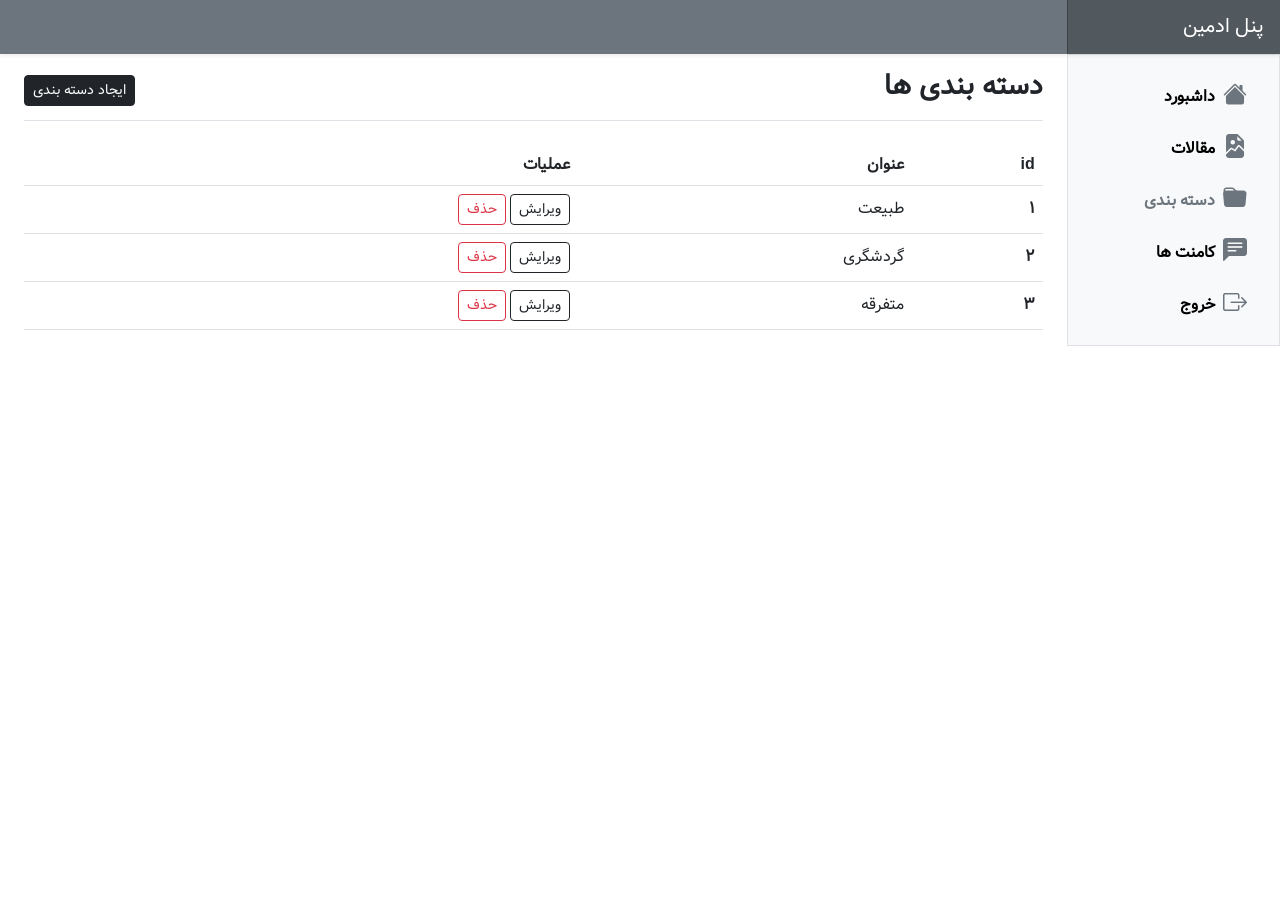
<file: admin-panel-template/pages/categories/index.html>
<!DOCTYPE html>
<html dir="rtl" lang="fa">
    <head>
        <meta charset="UTF-8" />
        <meta name="viewport" content="width=device-width, initial-scale=1.0" />
        <title>php tutorial || blog project || webprog.io</title>

        <!-- <link
            rel="stylesheet"
            href="https://cdn.jsdelivr.net/npm/bootstrap-icons@1.10.5/font/bootstrap-icons.css"
        /> -->
        <link
            rel="stylesheet"
            href="../../assets/css/bootstrap-icons.css"
        />
        <!-- <link
            href="https://cdn.jsdelivr.net/npm/bootstrap@5.3.1/dist/css/bootstrap.min.css"
            rel="stylesheet"
            integrity="sha384-4bw+/aepP/YC94hEpVNVgiZdgIC5+VKNBQNGCHeKRQN+PtmoHDEXuppvnDJzQIu9"
            crossorigin="anonymous"
        /> -->
        <link
            href="../../assets/css/bootstrap.min.css"
            rel="stylesheet"
        />

        <link rel="stylesheet" href="../../assets/css/style.css" />
    </head>

    <body>
        <header
            class="navbar sticky-top bg-secondary flex-md-nowrap p-0 shadow-sm"
        >
            <a
                class="navbar-brand col-md-3 col-lg-2 me-0 px-3 fs-5 text-white"
                href="index.html"
                >پنل ادمین</a
            >

            <button
                class="ms-2 nav-link px-3 text-white d-md-none"
                type="button"
                data-bs-toggle="offcanvas"
                data-bs-target="#sidebarMenu"
            >
                <i class="bi bi-justify-left fs-2"></i>
            </button>
        </header>

        <div class="container-fluid">
            <div class="row">
                <!-- Sidebar Section -->
                <div
                    class="sidebar border border-right col-md-3 col-lg-2 p-0 bg-body-tertiary"
                >
                    <div
                        class="offcanvas-md offcanvas-end bg-body-tertiary"
                        tabindex="-1"
                        id="sidebarMenu"
                    >
                        <div class="offcanvas-header">
                            <button
                                type="button"
                                class="btn-close"
                                data-bs-dismiss="offcanvas"
                                data-bs-target="#sidebarMenu"
                            ></button>
                        </div>

                        <div
                            class="offcanvas-body d-md-flex flex-column p-0 pt-lg-3 overflow-y-auto"
                        >
                            <ul class="nav flex-column pe-3">
                                <li class="nav-item">
                                    <a
                                        class="nav-link link-body-emphasis text-decoration-none d-flex align-items-center gap-2"
                                        href="../../index.html"
                                    >
                                        <i
                                            class="bi bi-house-fill fs-4 text-secondary"
                                        ></i>
                                        <span class="fw-bold">داشبورد</span>
                                    </a>
                                </li>

                                <li class="nav-item">
                                    <a
                                        class="nav-link link-body-emphasis text-decoration-none d-flex align-items-center gap-2"
                                        href="../posts/index.html"
                                    >
                                        <i
                                            class="bi bi-file-earmark-image-fill fs-4 text-secondary"
                                        ></i>
                                        <span class="fw-bold">مقالات</span>
                                    </a>
                                </li>

                                <li class="nav-item">
                                    <a
                                        class="nav-link link-body-emphasis text-decoration-none d-flex align-items-center gap-2 text-secondary"
                                        href="./index.html"
                                    >
                                        <i
                                            class="bi bi-folder-fill fs-4 text-secondary"
                                        ></i>

                                        <span class="fw-bold">دسته بندی</span>
                                    </a>
                                </li>

                                <li class="nav-item">
                                    <a
                                        class="nav-link link-body-emphasis text-decoration-none d-flex align-items-center gap-2"
                                        href="../comments/index.html"
                                    >
                                        <i
                                            class="bi bi-chat-left-text-fill fs-4 text-secondary"
                                        ></i>

                                        <span class="fw-bold">کامنت ها</span>
                                    </a>
                                </li>

                                <li class="nav-item">
                                    <a
                                        class="nav-link link-body-emphasis text-decoration-none d-flex align-items-center gap-2"
                                        href="#"
                                    >
                                        <i
                                            class="bi bi-box-arrow-right fs-4 text-secondary"
                                        ></i>

                                        <span class="fw-bold">خروج</span>
                                    </a>
                                </li>
                            </ul>
                        </div>
                    </div>
                </div>

                <!-- Main Section -->
                <main class="col-md-9 ms-sm-auto col-lg-10 px-md-4">
                    <div
                        class="d-flex justify-content-between flex-wrap flex-md-nowrap align-items-center pt-3 pb-2 mb-3 border-bottom"
                    >
                        <h1 class="fs-3 fw-bold">دسته بندی ها</h1>

                        <div class="btn-toolbar mb-2 mb-md-0">
                            <a href="./create.html" class="btn btn-sm btn-dark">
                                ایجاد دسته بندی
                            </a>
                        </div>
                    </div>

                    <!-- Categories -->
                    <div class="mt-4">
                        <div class="table-responsive small">
                            <table class="table table-hover align-middle">
                                <thead>
                                    <tr>
                                        <th>id</th>
                                        <th>عنوان</th>
                                        <th>عملیات</th>
                                    </tr>
                                </thead>
                                <tbody>
                                    <tr>
                                        <th>1</th>
                                        <td>طبیعت</td>
                                        <td>
                                            <a
                                                href="./edit.html"
                                                class="btn btn-sm btn-outline-dark"
                                                >ویرایش</a
                                            >
                                            <a
                                                href="#"
                                                class="btn btn-sm btn-outline-danger"
                                                >حذف</a
                                            >
                                        </td>
                                    </tr>
                                    <tr>
                                        <th>2</th>
                                        <td>گردشگری</td>
                                        <td>
                                            <a
                                                href="./edit.html"
                                                class="btn btn-sm btn-outline-dark"
                                                >ویرایش</a
                                            >
                                            <a
                                                href="#"
                                                class="btn btn-sm btn-outline-danger"
                                                >حذف</a
                                            >
                                        </td>
                                    </tr>
                                    <tr>
                                        <th>3</th>
                                        <td>متفرقه</td>
                                        <td>
                                            <a
                                                href="./edit.html"
                                                class="btn btn-sm btn-outline-dark"
                                                >ویرایش</a
                                            >
                                            <a
                                                href="#"
                                                class="btn btn-sm btn-outline-danger"
                                                >حذف</a
                                            >
                                        </td>
                                    </tr>
                                </tbody>
                            </table>
                        </div>
                    </div>
                </main>
            </div>
        </div>

        <!-- <script
            src="https://cdn.jsdelivr.net/npm/bootstrap@5.3.1/dist/js/bootstrap.bundle.min.js"
            integrity="sha384-HwwvtgBNo3bZJJLYd8oVXjrBZt8cqVSpeBNS5n7C8IVInixGAoxmnlMuBnhbgrkm"
            crossorigin="anonymous"
        ></script> -->
        <script
            src="../../assets/js/bootstrap.bundle.min.js"
        ></script>
    </body>
</html>
</file>
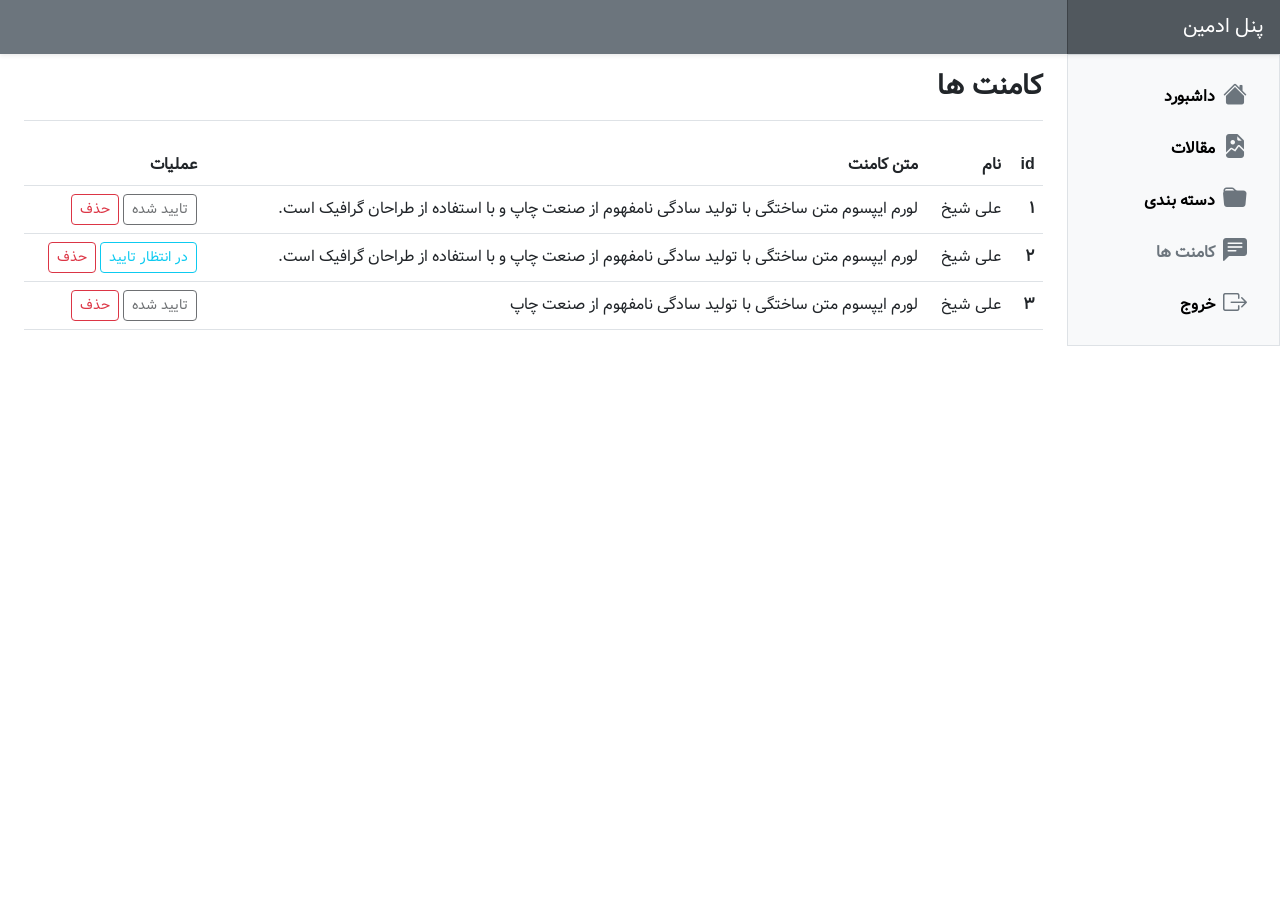
<file: admin-panel-template/pages/comments/index.html>
<!DOCTYPE html>
<html dir="rtl" lang="fa">
    <head>
        <meta charset="UTF-8" />
        <meta name="viewport" content="width=device-width, initial-scale=1.0" />
        <title>php tutorial || blog project || webprog.io</title>

        <!-- <link
            rel="stylesheet"
            href="https://cdn.jsdelivr.net/npm/bootstrap-icons@1.10.5/font/bootstrap-icons.css"
        /> -->
        <link
            rel="stylesheet"
            href="../../assets/css/bootstrap-icons.css"
        />
        <!-- <link
            href="https://cdn.jsdelivr.net/npm/bootstrap@5.3.1/dist/css/bootstrap.min.css"
            rel="stylesheet"
            integrity="sha384-4bw+/aepP/YC94hEpVNVgiZdgIC5+VKNBQNGCHeKRQN+PtmoHDEXuppvnDJzQIu9"
            crossorigin="anonymous"
        /> -->
        <link
            href="../../assets/css/bootstrap.min.css"
            rel="stylesheet"
        />

        <link rel="stylesheet" href="../../assets/css/style.css" />
    </head>

    <body>
        <header
            class="navbar sticky-top bg-secondary flex-md-nowrap p-0 shadow-sm"
        >
            <a
                class="navbar-brand col-md-3 col-lg-2 me-0 px-3 fs-5 text-white"
                href="index.html"
                >پنل ادمین</a
            >

            <button
                class="ms-2 nav-link px-3 text-white d-md-none"
                type="button"
                data-bs-toggle="offcanvas"
                data-bs-target="#sidebarMenu"
            >
                <i class="bi bi-justify-left fs-2"></i>
            </button>
        </header>

        <div class="container-fluid">
            <div class="row">
                <!-- Sidebar Section -->
                <div
                    class="sidebar border border-right col-md-3 col-lg-2 p-0 bg-body-tertiary"
                >
                    <div
                        class="offcanvas-md offcanvas-end bg-body-tertiary"
                        tabindex="-1"
                        id="sidebarMenu"
                    >
                        <div class="offcanvas-header">
                            <button
                                type="button"
                                class="btn-close"
                                data-bs-dismiss="offcanvas"
                                data-bs-target="#sidebarMenu"
                            ></button>
                        </div>

                        <div
                            class="offcanvas-body d-md-flex flex-column p-0 pt-lg-3 overflow-y-auto"
                        >
                            <ul class="nav flex-column pe-3">
                                <li class="nav-item">
                                    <a
                                        class="nav-link link-body-emphasis text-decoration-none d-flex align-items-center gap-2"
                                        href="../../index.html"
                                    >
                                        <i
                                            class="bi bi-house-fill fs-4 text-secondary"
                                        ></i>
                                        <span class="fw-bold">داشبورد</span>
                                    </a>
                                </li>

                                <li class="nav-item">
                                    <a
                                        class="nav-link link-body-emphasis text-decoration-none d-flex align-items-center gap-2"
                                        href="../posts/index.html"
                                    >
                                        <i
                                            class="bi bi-file-earmark-image-fill fs-4 text-secondary"
                                        ></i>
                                        <span class="fw-bold">مقالات</span>
                                    </a>
                                </li>

                                <li class="nav-item">
                                    <a
                                        class="nav-link link-body-emphasis text-decoration-none d-flex align-items-center gap-2"
                                        href="../categories/index.html"
                                    >
                                        <i
                                            class="bi bi-folder-fill fs-4 text-secondary"
                                        ></i>

                                        <span class="fw-bold">دسته بندی</span>
                                    </a>
                                </li>

                                <li class="nav-item">
                                    <a
                                        class="nav-link link-body-emphasis text-decoration-none d-flex align-items-center gap-2 text-secondary"
                                        href="./index.html"
                                    >
                                        <i
                                            class="bi bi-chat-left-text-fill fs-4 text-secondary"
                                        ></i>

                                        <span class="fw-bold">کامنت ها</span>
                                    </a>
                                </li>

                                <li class="nav-item">
                                    <a
                                        class="nav-link link-body-emphasis text-decoration-none d-flex align-items-center gap-2"
                                        href="#"
                                    >
                                        <i
                                            class="bi bi-box-arrow-right fs-4 text-secondary"
                                        ></i>

                                        <span class="fw-bold">خروج</span>
                                    </a>
                                </li>
                            </ul>
                        </div>
                    </div>
                </div>

                <!-- Main Section -->
                <main class="col-md-9 ms-sm-auto col-lg-10 px-md-4">
                    <div
                        class="d-flex justify-content-between flex-wrap flex-md-nowrap align-items-center pt-3 pb-2 mb-3 border-bottom"
                    >
                        <h1 class="fs-3 fw-bold">کامنت ها</h1>
                    </div>

                    <!-- Comments -->
                    <div class="mt-4">
                        <div class="table-responsive small">
                            <table class="table table-hover align-middle">
                                <thead>
                                    <tr>
                                        <th>id</th>
                                        <th>نام</th>
                                        <th>متن کامنت</th>
                                        <th>عملیات</th>
                                    </tr>
                                </thead>
                                <tbody>
                                    <tr>
                                        <th>1</th>
                                        <td>علی شیخ</td>
                                        <td>
                                            لورم ایپسوم متن ساختگی با تولید
                                            سادگی نامفهوم از صنعت چاپ و با
                                            استفاده از طراحان گرافیک است.
                                        </td>
                                        <td>
                                            <a
                                                href="#"
                                                class="btn btn-sm btn-outline-dark disabled"
                                                >تایید شده</a
                                            >
                                            <a
                                                href="#"
                                                class="btn btn-sm btn-outline-danger"
                                                >حذف</a
                                            >
                                        </td>
                                    </tr>
                                    <tr>
                                        <th>2</th>
                                        <td>علی شیخ</td>
                                        <td>
                                            لورم ایپسوم متن ساختگی با تولید
                                            سادگی نامفهوم از صنعت چاپ و با
                                            استفاده از طراحان گرافیک است.
                                        </td>
                                        <td>
                                            <a
                                                href="#"
                                                class="btn btn-sm btn-outline-info"
                                                >در انتظار تایید</a
                                            >
                                            <a
                                                href="#"
                                                class="btn btn-sm btn-outline-danger"
                                                >حذف</a
                                            >
                                        </td>
                                    </tr>
                                    <tr>
                                        <th>3</th>
                                        <td>علی شیخ</td>
                                        <td>
                                            لورم ایپسوم متن ساختگی با تولید
                                            سادگی نامفهوم از صنعت چاپ
                                        </td>
                                        <td>
                                            <a
                                                href="#"
                                                class="btn btn-sm btn-outline-dark disabled"
                                                >تایید شده</a
                                            >
                                            <a
                                                href="#"
                                                class="btn btn-sm btn-outline-danger"
                                                >حذف</a
                                            >
                                        </td>
                                    </tr>
                                </tbody>
                            </table>
                        </div>
                    </div>
                </main>
            </div>
        </div>

        <!-- <script
            src="https://cdn.jsdelivr.net/npm/bootstrap@5.3.1/dist/js/bootstrap.bundle.min.js"
            integrity="sha384-HwwvtgBNo3bZJJLYd8oVXjrBZt8cqVSpeBNS5n7C8IVInixGAoxmnlMuBnhbgrkm"
            crossorigin="anonymous"
        ></script> -->
        <script
            src="../../assets/js/bootstrap.bundle.min.js"
        ></script>
    </body>
</html>
</file>
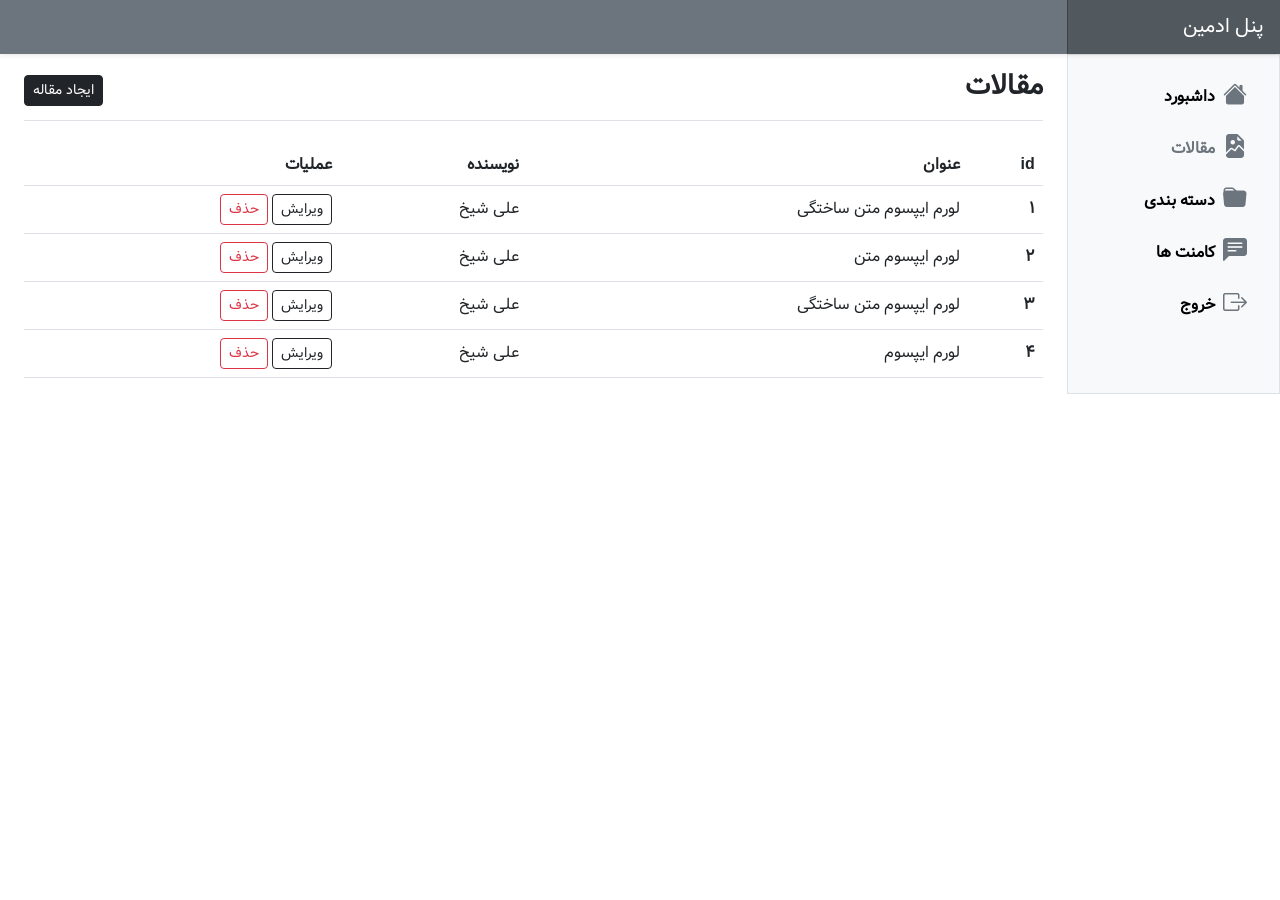
<file: admin-panel-template/pages/posts/index.html>
<!DOCTYPE html>
<html dir="rtl" lang="fa">
    <head>
        <meta charset="UTF-8" />
        <meta name="viewport" content="width=device-width, initial-scale=1.0" />
        <title>php tutorial || blog project || webprog.io</title>

        <!-- <link
            rel="stylesheet"
            href="https://cdn.jsdelivr.net/npm/bootstrap-icons@1.10.5/font/bootstrap-icons.css"
        /> -->
        <link
            rel="stylesheet"
            href="../../assets/css/bootstrap-icons.css"
        />
        <!-- <link
            href="https://cdn.jsdelivr.net/npm/bootstrap@5.3.1/dist/css/bootstrap.min.css"
            rel="stylesheet"
            integrity="sha384-4bw+/aepP/YC94hEpVNVgiZdgIC5+VKNBQNGCHeKRQN+PtmoHDEXuppvnDJzQIu9"
            crossorigin="anonymous"
        /> -->
        <link
            href="../../assets/css/bootstrap.min.css"
            rel="stylesheet"
        />

        <link rel="stylesheet" href="../../assets/css/style.css" />
    </head>

    <body>
        <header
            class="navbar sticky-top bg-secondary flex-md-nowrap p-0 shadow-sm"
        >
            <a
                class="navbar-brand col-md-3 col-lg-2 me-0 px-3 fs-5 text-white"
                href="index.html"
                >پنل ادمین</a
            >

            <button
                class="ms-2 nav-link px-3 text-white d-md-none"
                type="button"
                data-bs-toggle="offcanvas"
                data-bs-target="#sidebarMenu"
            >
                <i class="bi bi-justify-left fs-2"></i>
            </button>
        </header>

        <div class="container-fluid">
            <div class="row">
                <!-- Sidebar Section -->
                <div
                    class="sidebar border border-right col-md-3 col-lg-2 p-0 bg-body-tertiary"
                >
                    <div
                        class="offcanvas-md offcanvas-end bg-body-tertiary"
                        tabindex="-1"
                        id="sidebarMenu"
                    >
                        <div class="offcanvas-header">
                            <button
                                type="button"
                                class="btn-close"
                                data-bs-dismiss="offcanvas"
                                data-bs-target="#sidebarMenu"
                            ></button>
                        </div>

                        <div
                            class="offcanvas-body d-md-flex flex-column p-0 pt-lg-3 overflow-y-auto"
                        >
                            <ul class="nav flex-column pe-3">
                                <li class="nav-item">
                                    <a
                                        class="nav-link link-body-emphasis text-decoration-none d-flex align-items-center gap-2"
                                        href="../../index.html"
                                    >
                                        <i
                                            class="bi bi-house-fill fs-4 text-secondary"
                                        ></i>
                                        <span class="fw-bold">داشبورد</span>
                                    </a>
                                </li>

                                <li class="nav-item">
                                    <a
                                        class="nav-link link-body-emphasis text-decoration-none d-flex align-items-center gap-2 text-secondary"
                                        href="./index.html"
                                    >
                                        <i
                                            class="bi bi-file-earmark-image-fill fs-4 text-secondary"
                                        ></i>
                                        <span class="fw-bold">مقالات</span>
                                    </a>
                                </li>

                                <li class="nav-item">
                                    <a
                                        class="nav-link link-body-emphasis text-decoration-none d-flex align-items-center gap-2"
                                        href="../categories/index.html"
                                    >
                                        <i
                                            class="bi bi-folder-fill fs-4 text-secondary"
                                        ></i>

                                        <span class="fw-bold">دسته بندی</span>
                                    </a>
                                </li>

                                <li class="nav-item">
                                    <a
                                        class="nav-link link-body-emphasis text-decoration-none d-flex align-items-center gap-2"
                                        href="../comments/index.html"
                                    >
                                        <i
                                            class="bi bi-chat-left-text-fill fs-4 text-secondary"
                                        ></i>

                                        <span class="fw-bold">کامنت ها</span>
                                    </a>
                                </li>

                                <li class="nav-item">
                                    <a
                                        class="nav-link link-body-emphasis text-decoration-none d-flex align-items-center gap-2"
                                        href="#"
                                    >
                                        <i
                                            class="bi bi-box-arrow-right fs-4 text-secondary"
                                        ></i>

                                        <span class="fw-bold">خروج</span>
                                    </a>
                                </li>
                            </ul>
                        </div>
                    </div>
                </div>

                <!-- Main Section -->
                <main class="col-md-9 ms-sm-auto col-lg-10 px-md-4">
                    <div
                        class="d-flex justify-content-between flex-wrap flex-md-nowrap align-items-center pt-3 pb-2 mb-3 border-bottom"
                    >
                        <h1 class="fs-3 fw-bold">مقالات</h1>

                        <div class="btn-toolbar mb-2 mb-md-0">
                            <a href="./create.html" class="btn btn-sm btn-dark">
                                ایجاد مقاله
                            </a>
                        </div>
                    </div>

                     <!-- Posts -->
                     <div class="mt-4">
                        <div class="table-responsive small">
                            <table class="table table-hover align-middle">
                                <thead>
                                    <tr>
                                        <th>id</th>
                                        <th>عنوان</th>
                                        <th>نویسنده</th>
                                        <th>عملیات</th>
                                    </tr>
                                </thead>
                                <tbody>
                                    <tr>
                                        <th>1</th>
                                        <td>لورم ایپسوم متن ساختگی</td>
                                        <td>علی شیخ</td>
                                        <td>
                                            <a
                                                href="./edit.html"
                                                class="btn btn-sm btn-outline-dark"
                                                >ویرایش</a
                                            >
                                            <a
                                                href="#"
                                                class="btn btn-sm btn-outline-danger"
                                                >حذف</a
                                            >
                                        </td>
                                    </tr>
                                    <tr>
                                        <th>2</th>
                                        <td>لورم ایپسوم متن</td>
                                        <td>علی شیخ</td>
                                        <td>
                                            <a
                                                href="./edit.html"
                                                class="btn btn-sm btn-outline-dark"
                                                >ویرایش</a
                                            >
                                            <a
                                                href="#"
                                                class="btn btn-sm btn-outline-danger"
                                                >حذف</a
                                            >
                                        </td>
                                    </tr>
                                    <tr>
                                        <th>3</th>
                                        <td>لورم ایپسوم متن ساختگی</td>
                                        <td>علی شیخ</td>
                                        <td>
                                            <a
                                                href="./edit.html"
                                                class="btn btn-sm btn-outline-dark"
                                                >ویرایش</a
                                            >
                                            <a
                                                href="#"
                                                class="btn btn-sm btn-outline-danger"
                                                >حذف</a
                                            >
                                        </td>
                                    </tr>
                                    <tr>
                                        <th>4</th>
                                        <td>لورم ایپسوم</td>
                                        <td>علی شیخ</td>
                                        <td>
                                            <a
                                                href="./edit.html"
                                                class="btn btn-sm btn-outline-dark"
                                                >ویرایش</a
                                            >
                                            <a
                                                href="#"
                                                class="btn btn-sm btn-outline-danger"
                                                >حذف</a
                                            >
                                        </td>
                                    </tr>
                                </tbody>
                            </table>
                        </div>
                    </div>
                </main>
            </div>
        </div>

        <!-- <script
            src="https://cdn.jsdelivr.net/npm/bootstrap@5.3.1/dist/js/bootstrap.bundle.min.js"
            integrity="sha384-HwwvtgBNo3bZJJLYd8oVXjrBZt8cqVSpeBNS5n7C8IVInixGAoxmnlMuBnhbgrkm"
            crossorigin="anonymous"
        ></script> -->
        <script
            src="../../assets/js/bootstrap.bundle.min.js"
        ></script>
    </body>
</html>
</file>
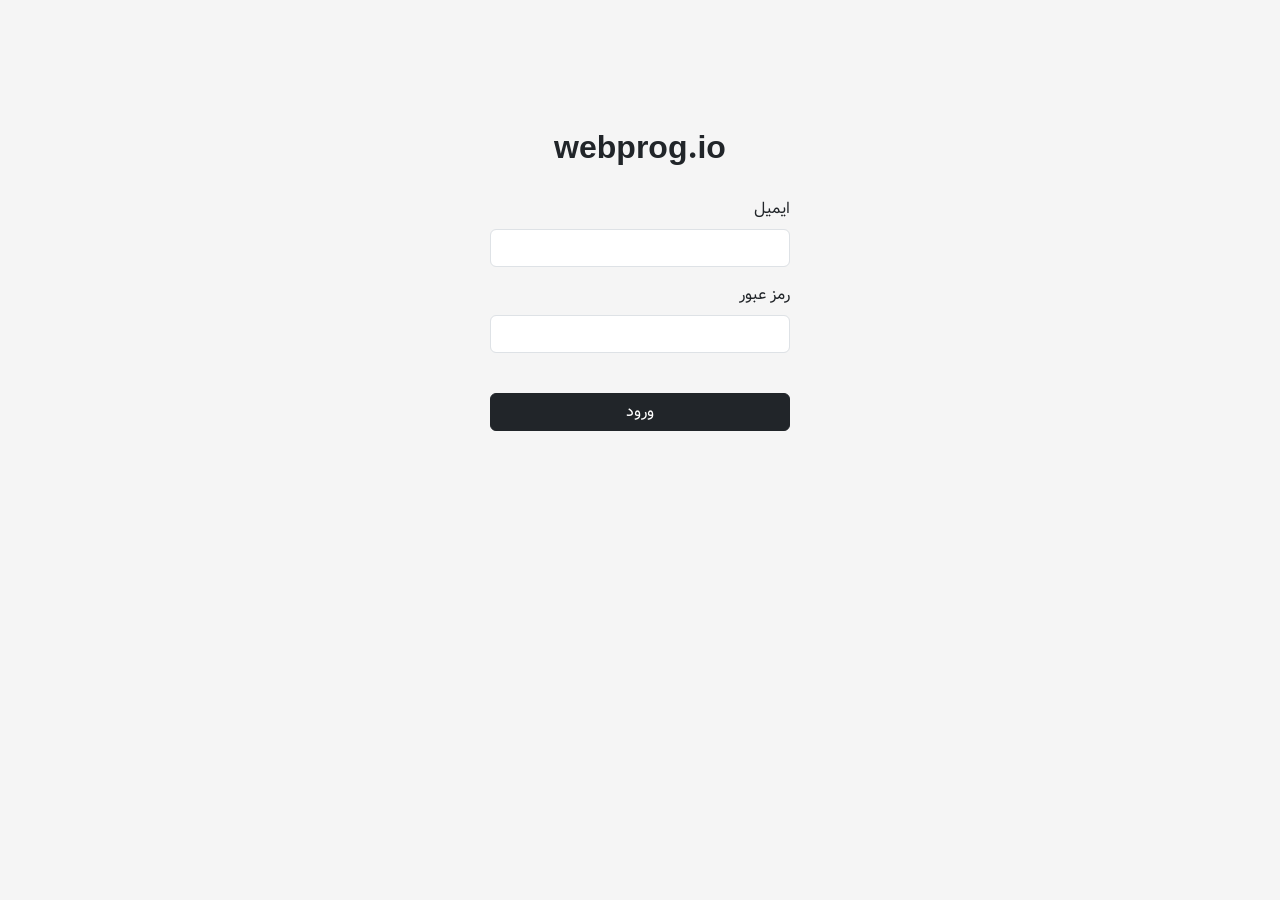
<file: admin-panel-template/pages/auth/login.html>
<!DOCTYPE html>
<html dir="rtl" lang="fa">
    <head>
        <meta charset="UTF-8" />
        <meta name="viewport" content="width=device-width, initial-scale=1.0" />
        <title>php tutorial || blog project || webprog.io</title>

        <!-- <link
            href="https://cdn.jsdelivr.net/npm/bootstrap@5.3.1/dist/css/bootstrap.min.css"
            rel="stylesheet"
            integrity="sha384-4bw+/aepP/YC94hEpVNVgiZdgIC5+VKNBQNGCHeKRQN+PtmoHDEXuppvnDJzQIu9"
            crossorigin="anonymous"
        /> -->
        <link
            href="../../assets/css/bootstrap.min.css"
            rel="stylesheet"
        />

        <link rel="stylesheet" href="../../assets/css/style.css" />
    </head>
    <body class="auth">
        <main class="form-signin w-100 m-auto">
            <form>
                <div class="fs-2 fw-bold text-center mb-4">webprog.io</div>
                <div class="mb-3">
                    <label class="form-label">ایمیل</label>
                    <input type="email" class="form-control" />
                </div>

                <div class="mb-3">
                    <label class="form-label">رمز عبور</label>
                    <input type="password" class="form-control" />
                </div>
                <button class="w-100 btn btn-dark mt-4" type="submit">
                    ورود
                </button>
            </form>
        </main>

        <!-- <script
            src="https://cdn.jsdelivr.net/npm/bootstrap@5.3.1/dist/js/bootstrap.bundle.min.js"
            integrity="sha384-HwwvtgBNo3bZJJLYd8oVXjrBZt8cqVSpeBNS5n7C8IVInixGAoxmnlMuBnhbgrkm"
            crossorigin="anonymous"
        ></script> -->
        <script
            src="../../assets/js/bootstrap.bundle.min.js"
        ></script>
    </body>
</html>
</file>
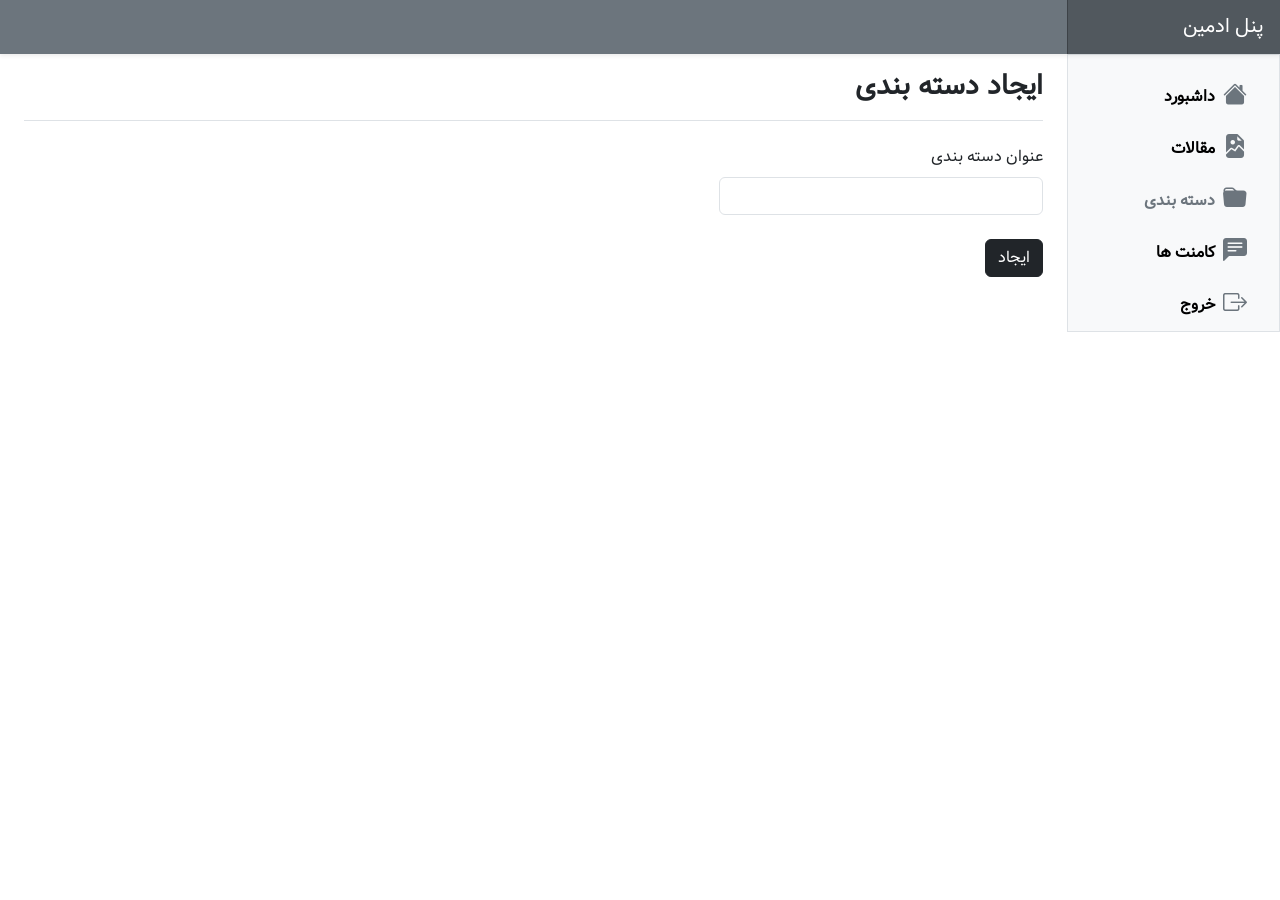
<file: admin-panel-template/pages/categories/create.html>
<!DOCTYPE html>
<html dir="rtl" lang="fa">
    <head>
        <meta charset="UTF-8" />
        <meta name="viewport" content="width=device-width, initial-scale=1.0" />
        <title>php tutorial || blog project || webprog.io</title>

        <!-- <link
            rel="stylesheet"
            href="https://cdn.jsdelivr.net/npm/bootstrap-icons@1.10.5/font/bootstrap-icons.css"
        /> -->
        <link
            rel="stylesheet"
            href="../../assets/css/bootstrap-icons.css"
        />
        <!-- <link
            href="https://cdn.jsdelivr.net/npm/bootstrap@5.3.1/dist/css/bootstrap.min.css"
            rel="stylesheet"
            integrity="sha384-4bw+/aepP/YC94hEpVNVgiZdgIC5+VKNBQNGCHeKRQN+PtmoHDEXuppvnDJzQIu9"
            crossorigin="anonymous"
        /> -->
        <link
            href="../../assets/css/bootstrap.min.css"
            rel="stylesheet"
        />

        <link rel="stylesheet" href="../../assets/css/style.css" />
    </head>

    <body>
        <header
            class="navbar sticky-top bg-secondary flex-md-nowrap p-0 shadow-sm"
        >
            <a
                class="navbar-brand col-md-3 col-lg-2 me-0 px-3 fs-5 text-white"
                href="index.html"
                >پنل ادمین</a
            >

            <button
                class="ms-2 nav-link px-3 text-white d-md-none"
                type="button"
                data-bs-toggle="offcanvas"
                data-bs-target="#sidebarMenu"
            >
                <i class="bi bi-justify-left fs-2"></i>
            </button>
        </header>

        <div class="container-fluid">
            <div class="row">
                <!-- Sidebar Section -->
                <div
                    class="sidebar border border-right col-md-3 col-lg-2 p-0 bg-body-tertiary"
                >
                    <div
                        class="offcanvas-md offcanvas-end bg-body-tertiary"
                        tabindex="-1"
                        id="sidebarMenu"
                    >
                        <div class="offcanvas-header">
                            <button
                                type="button"
                                class="btn-close"
                                data-bs-dismiss="offcanvas"
                                data-bs-target="#sidebarMenu"
                            ></button>
                        </div>

                        <div
                            class="offcanvas-body d-md-flex flex-column p-0 pt-lg-3 overflow-y-auto"
                        >
                            <ul class="nav flex-column pe-3">
                                <li class="nav-item">
                                    <a
                                        class="nav-link link-body-emphasis text-decoration-none d-flex align-items-center gap-2"
                                        href="../../index.html"
                                    >
                                        <i
                                            class="bi bi-house-fill fs-4 text-secondary"
                                        ></i>
                                        <span class="fw-bold">داشبورد</span>
                                    </a>
                                </li>

                                <li class="nav-item">
                                    <a
                                        class="nav-link link-body-emphasis text-decoration-none d-flex align-items-center gap-2"
                                        href="./index.html"
                                    >
                                        <i
                                            class="bi bi-file-earmark-image-fill fs-4 text-secondary"
                                        ></i>
                                        <span class="fw-bold">مقالات</span>
                                    </a>
                                </li>

                                <li class="nav-item">
                                    <a
                                        class="nav-link link-body-emphasis text-decoration-none d-flex align-items-center gap-2 text-secondary"
                                        href="../categories/index.html"
                                    >
                                        <i
                                            class="bi bi-folder-fill fs-4 text-secondary"
                                        ></i>

                                        <span class="fw-bold">دسته بندی</span>
                                    </a>
                                </li>

                                <li class="nav-item">
                                    <a
                                        class="nav-link link-body-emphasis text-decoration-none d-flex align-items-center gap-2"
                                        href="../comments/index.html"
                                    >
                                        <i
                                            class="bi bi-chat-left-text-fill fs-4 text-secondary"
                                        ></i>

                                        <span class="fw-bold">کامنت ها</span>
                                    </a>
                                </li>

                                <li class="nav-item">
                                    <a
                                        class="nav-link link-body-emphasis text-decoration-none d-flex align-items-center gap-2"
                                        href="#"
                                    >
                                        <i
                                            class="bi bi-box-arrow-right fs-4 text-secondary"
                                        ></i>

                                        <span class="fw-bold">خروج</span>
                                    </a>
                                </li>
                            </ul>
                        </div>
                    </div>
                </div>

                <!-- Main Section -->
                <main class="col-md-9 ms-sm-auto col-lg-10 px-md-4">
                    <div
                        class="d-flex justify-content-between flex-wrap flex-md-nowrap align-items-center pt-3 pb-2 mb-3 border-bottom"
                    >
                        <h1 class="fs-3 fw-bold">ایجاد دسته بندی</h1>
                    </div>

                    <!-- Posts -->
                    <div class="mt-4">
                        <form class="row g-4">
                            <div class="col-12 col-sm-6 col-md-4">
                                <label class="form-label">عنوان دسته بندی</label>
                                <input type="text" class="form-control" />
                            </div>

                            <div class="col-12">
                                <button type="submit" class="btn btn-dark">
                                     ایجاد
                                </button>
                            </div>
                        </form>
                    </div>
                </main>
            </div>
        </div>

        <!-- <script
            src="https://cdn.jsdelivr.net/npm/bootstrap@5.3.1/dist/js/bootstrap.bundle.min.js"
            integrity="sha384-HwwvtgBNo3bZJJLYd8oVXjrBZt8cqVSpeBNS5n7C8IVInixGAoxmnlMuBnhbgrkm"
            crossorigin="anonymous"
        ></script> -->
        <script
            src="../../assets/js/bootstrap.bundle.min.js"
        ></script>
    </body>
</html>
</file>
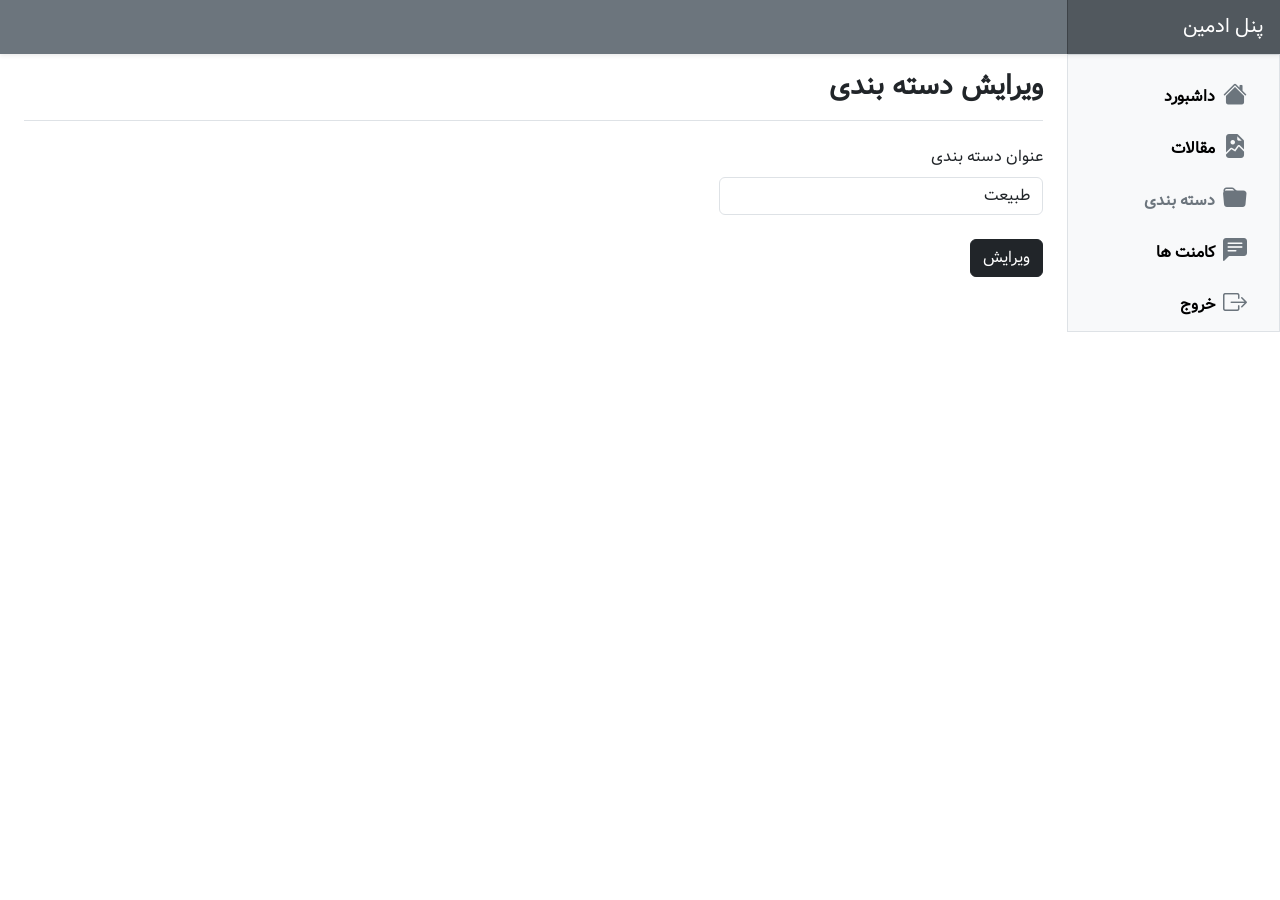
<file: admin-panel-template/pages/categories/edit.html>
<!DOCTYPE html>
<html dir="rtl" lang="fa">
    <head>
        <meta charset="UTF-8" />
        <meta name="viewport" content="width=device-width, initial-scale=1.0" />
        <title>php tutorial || blog project || webprog.io</title>

        <!-- <link
            rel="stylesheet"
            href="https://cdn.jsdelivr.net/npm/bootstrap-icons@1.10.5/font/bootstrap-icons.css"
        /> -->
        <link
            rel="stylesheet"
            href="../../assets/css/bootstrap-icons.css"
        />
        <!-- <link
            href="https://cdn.jsdelivr.net/npm/bootstrap@5.3.1/dist/css/bootstrap.min.css"
            rel="stylesheet"
            integrity="sha384-4bw+/aepP/YC94hEpVNVgiZdgIC5+VKNBQNGCHeKRQN+PtmoHDEXuppvnDJzQIu9"
            crossorigin="anonymous"
        /> -->
        <link
            href="../../assets/css/bootstrap.min.css"
            rel="stylesheet"
        />

        <link rel="stylesheet" href="../../assets/css/style.css" />
    </head>

    <body>
        <header
            class="navbar sticky-top bg-secondary flex-md-nowrap p-0 shadow-sm"
        >
            <a
                class="navbar-brand col-md-3 col-lg-2 me-0 px-3 fs-5 text-white"
                href="index.html"
                >پنل ادمین</a
            >

            <button
                class="ms-2 nav-link px-3 text-white d-md-none"
                type="button"
                data-bs-toggle="offcanvas"
                data-bs-target="#sidebarMenu"
            >
                <i class="bi bi-justify-left fs-2"></i>
            </button>
        </header>

        <div class="container-fluid">
            <div class="row">
                <!-- Sidebar Section -->
                <div
                    class="sidebar border border-right col-md-3 col-lg-2 p-0 bg-body-tertiary"
                >
                    <div
                        class="offcanvas-md offcanvas-end bg-body-tertiary"
                        tabindex="-1"
                        id="sidebarMenu"
                    >
                        <div class="offcanvas-header">
                            <button
                                type="button"
                                class="btn-close"
                                data-bs-dismiss="offcanvas"
                                data-bs-target="#sidebarMenu"
                            ></button>
                        </div>

                        <div
                            class="offcanvas-body d-md-flex flex-column p-0 pt-lg-3 overflow-y-auto"
                        >
                            <ul class="nav flex-column pe-3">
                                <li class="nav-item">
                                    <a
                                        class="nav-link link-body-emphasis text-decoration-none d-flex align-items-center gap-2"
                                        href="../../index.html"
                                    >
                                        <i
                                            class="bi bi-house-fill fs-4 text-secondary"
                                        ></i>
                                        <span class="fw-bold">داشبورد</span>
                                    </a>
                                </li>

                                <li class="nav-item">
                                    <a
                                        class="nav-link link-body-emphasis text-decoration-none d-flex align-items-center gap-2"
                                        href="./index.html"
                                    >
                                        <i
                                            class="bi bi-file-earmark-image-fill fs-4 text-secondary"
                                        ></i>
                                        <span class="fw-bold">مقالات</span>
                                    </a>
                                </li>

                                <li class="nav-item">
                                    <a
                                        class="nav-link link-body-emphasis text-decoration-none d-flex align-items-center gap-2 text-secondary"
                                        href="../categories/index.html"
                                    >
                                        <i
                                            class="bi bi-folder-fill fs-4 text-secondary"
                                        ></i>

                                        <span class="fw-bold">دسته بندی</span>
                                    </a>
                                </li>

                                <li class="nav-item">
                                    <a
                                        class="nav-link link-body-emphasis text-decoration-none d-flex align-items-center gap-2"
                                        href="../comments/index.html"
                                    >
                                        <i
                                            class="bi bi-chat-left-text-fill fs-4 text-secondary"
                                        ></i>

                                        <span class="fw-bold">کامنت ها</span>
                                    </a>
                                </li>

                                <li class="nav-item">
                                    <a
                                        class="nav-link link-body-emphasis text-decoration-none d-flex align-items-center gap-2"
                                        href="#"
                                    >
                                        <i
                                            class="bi bi-box-arrow-right fs-4 text-secondary"
                                        ></i>

                                        <span class="fw-bold">خروج</span>
                                    </a>
                                </li>
                            </ul>
                        </div>
                    </div>
                </div>

                <!-- Main Section -->
                <main class="col-md-9 ms-sm-auto col-lg-10 px-md-4">
                    <div
                        class="d-flex justify-content-between flex-wrap flex-md-nowrap align-items-center pt-3 pb-2 mb-3 border-bottom"
                    >
                        <h1 class="fs-3 fw-bold">ویرایش دسته بندی</h1>
                    </div>

                    <!-- Posts -->
                    <div class="mt-4">
                        <form class="row g-4">
                            <div class="col-12 col-sm-6 col-md-4">
                                <label class="form-label">عنوان دسته بندی</label>
                                <input type="text" class="form-control" value="طبیعت" />
                            </div>

                            <div class="col-12">
                                <button type="submit" class="btn btn-dark">
                                     ویرایش
                                </button>
                            </div>
                        </form>
                    </div>
                </main>
            </div>
        </div>

        <!-- <script
            src="https://cdn.jsdelivr.net/npm/bootstrap@5.3.1/dist/js/bootstrap.bundle.min.js"
            integrity="sha384-HwwvtgBNo3bZJJLYd8oVXjrBZt8cqVSpeBNS5n7C8IVInixGAoxmnlMuBnhbgrkm"
            crossorigin="anonymous"
        ></script> -->
        <script
            src="../../assets/js/bootstrap.bundle.min.js"
        ></script>
    </body>
</html>
</file>
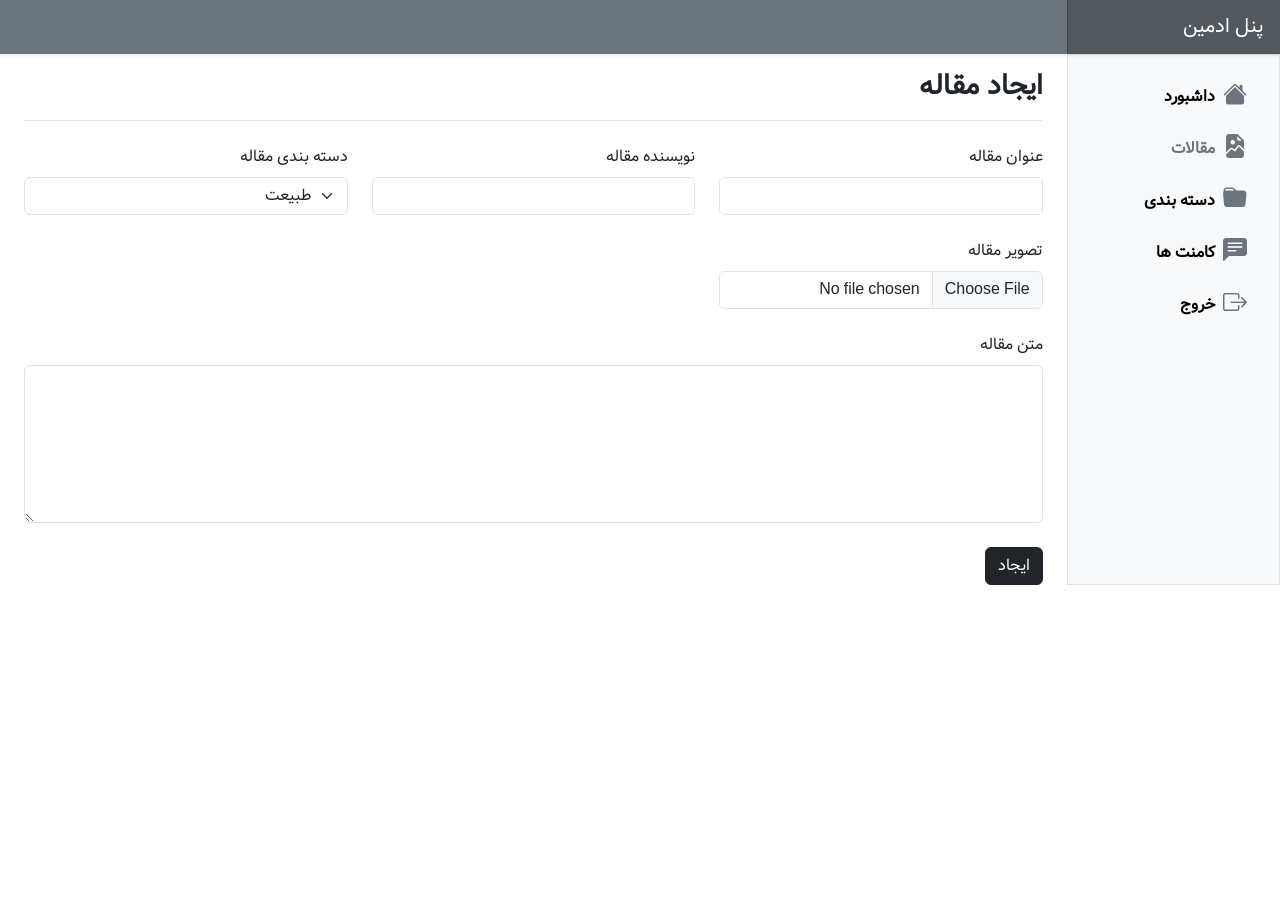
<file: admin-panel-template/pages/posts/create.html>
<!DOCTYPE html>
<html dir="rtl" lang="fa">
    <head>
        <meta charset="UTF-8" />
        <meta name="viewport" content="width=device-width, initial-scale=1.0" />
        <title>php tutorial || blog project || webprog.io</title>

        <!-- <link
            rel="stylesheet"
            href="https://cdn.jsdelivr.net/npm/bootstrap-icons@1.10.5/font/bootstrap-icons.css"
        /> -->
        <link
            rel="stylesheet"
            href="../../assets/css/bootstrap-icons.css"
        />
        <!-- <link
            href="https://cdn.jsdelivr.net/npm/bootstrap@5.3.1/dist/css/bootstrap.min.css"
            rel="stylesheet"
            integrity="sha384-4bw+/aepP/YC94hEpVNVgiZdgIC5+VKNBQNGCHeKRQN+PtmoHDEXuppvnDJzQIu9"
            crossorigin="anonymous"
        /> -->
        <link
            href="../../assets/css/bootstrap.min.css"
            rel="stylesheet"
        />

        <link rel="stylesheet" href="../../assets/css/style.css" />
    </head>

    <body>
        <header
            class="navbar sticky-top bg-secondary flex-md-nowrap p-0 shadow-sm"
        >
            <a
                class="navbar-brand col-md-3 col-lg-2 me-0 px-3 fs-5 text-white"
                href="index.html"
                >پنل ادمین</a
            >

            <button
                class="ms-2 nav-link px-3 text-white d-md-none"
                type="button"
                data-bs-toggle="offcanvas"
                data-bs-target="#sidebarMenu"
            >
                <i class="bi bi-justify-left fs-2"></i>
            </button>
        </header>

        <div class="container-fluid">
            <div class="row">
                <!-- Sidebar Section -->
                <div
                    class="sidebar border border-right col-md-3 col-lg-2 p-0 bg-body-tertiary"
                >
                    <div
                        class="offcanvas-md offcanvas-end bg-body-tertiary"
                        tabindex="-1"
                        id="sidebarMenu"
                    >
                        <div class="offcanvas-header">
                            <button
                                type="button"
                                class="btn-close"
                                data-bs-dismiss="offcanvas"
                                data-bs-target="#sidebarMenu"
                            ></button>
                        </div>

                        <div
                            class="offcanvas-body d-md-flex flex-column p-0 pt-lg-3 overflow-y-auto"
                        >
                            <ul class="nav flex-column pe-3">
                                <li class="nav-item">
                                    <a
                                        class="nav-link link-body-emphasis text-decoration-none d-flex align-items-center gap-2"
                                        href="../../index.html"
                                    >
                                        <i
                                            class="bi bi-house-fill fs-4 text-secondary"
                                        ></i>
                                        <span class="fw-bold">داشبورد</span>
                                    </a>
                                </li>

                                <li class="nav-item">
                                    <a
                                        class="nav-link link-body-emphasis text-decoration-none d-flex align-items-center gap-2 text-secondary"
                                        href="./index.html"
                                    >
                                        <i
                                            class="bi bi-file-earmark-image-fill fs-4 text-secondary"
                                        ></i>
                                        <span class="fw-bold">مقالات</span>
                                    </a>
                                </li>

                                <li class="nav-item">
                                    <a
                                        class="nav-link link-body-emphasis text-decoration-none d-flex align-items-center gap-2"
                                        href="../categories/index.html"
                                    >
                                        <i
                                            class="bi bi-folder-fill fs-4 text-secondary"
                                        ></i>

                                        <span class="fw-bold">دسته بندی</span>
                                    </a>
                                </li>

                                <li class="nav-item">
                                    <a
                                        class="nav-link link-body-emphasis text-decoration-none d-flex align-items-center gap-2"
                                        href="../comments/index.html"
                                    >
                                        <i
                                            class="bi bi-chat-left-text-fill fs-4 text-secondary"
                                        ></i>

                                        <span class="fw-bold">کامنت ها</span>
                                    </a>
                                </li>

                                <li class="nav-item">
                                    <a
                                        class="nav-link link-body-emphasis text-decoration-none d-flex align-items-center gap-2"
                                        href="#"
                                    >
                                        <i
                                            class="bi bi-box-arrow-right fs-4 text-secondary"
                                        ></i>

                                        <span class="fw-bold">خروج</span>
                                    </a>
                                </li>
                            </ul>
                        </div>
                    </div>
                </div>

                <!-- Main Section -->
                <main class="col-md-9 ms-sm-auto col-lg-10 px-md-4">
                    <div
                        class="d-flex justify-content-between flex-wrap flex-md-nowrap align-items-center pt-3 pb-2 mb-3 border-bottom"
                    >
                        <h1 class="fs-3 fw-bold">ایجاد مقاله</h1>
                    </div>

                    <!-- Posts -->
                    <div class="mt-4">
                        <form class="row g-4">
                            <div class="col-12 col-sm-6 col-md-4">
                                <label class="form-label">عنوان مقاله</label>
                                <input type="text" class="form-control" />
                            </div>

                            <div class="col-12 col-sm-6 col-md-4">
                                <label class="form-label">نویسنده مقاله</label>
                                <input type="text" class="form-control" />
                            </div>

                            <div class="col-12 col-sm-6 col-md-4">
                                <label class="form-label"
                                    >دسته بندی مقاله</label
                                >
                                <select class="form-select">
                                    <option value="1">طبیعت</option>
                                    <option value="2">گردشگری</option>
                                    <option value="3">تکنولوژی</option>
                                    <option value="4">متفرقه</option>
                                </select>
                            </div>

                            <div class="col-12 col-sm-6 col-md-4">
                                <label for="formFile" class="form-label"
                                    >تصویر مقاله</label
                                >
                                <input class="form-control" type="file" />
                            </div>

                            <div class="col-12">
                                <label for="formFile" class="form-label"
                                    >متن مقاله</label
                                >
                                <textarea
                                    class="form-control"
                                    rows="6"
                                ></textarea>
                            </div>

                            <div class="col-12">
                                <button type="submit" class="btn btn-dark">
                                     ایجاد
                                </button>
                            </div>
                        </form>
                    </div>
                </main>
            </div>
        </div>

        <!-- <script
            src="https://cdn.jsdelivr.net/npm/bootstrap@5.3.1/dist/js/bootstrap.bundle.min.js"
            integrity="sha384-HwwvtgBNo3bZJJLYd8oVXjrBZt8cqVSpeBNS5n7C8IVInixGAoxmnlMuBnhbgrkm"
            crossorigin="anonymous"
        ></script> -->
        <script
            src="../../assets/js/bootstrap.bundle.min.js"
        ></script>
    </body>
</html>
</file>
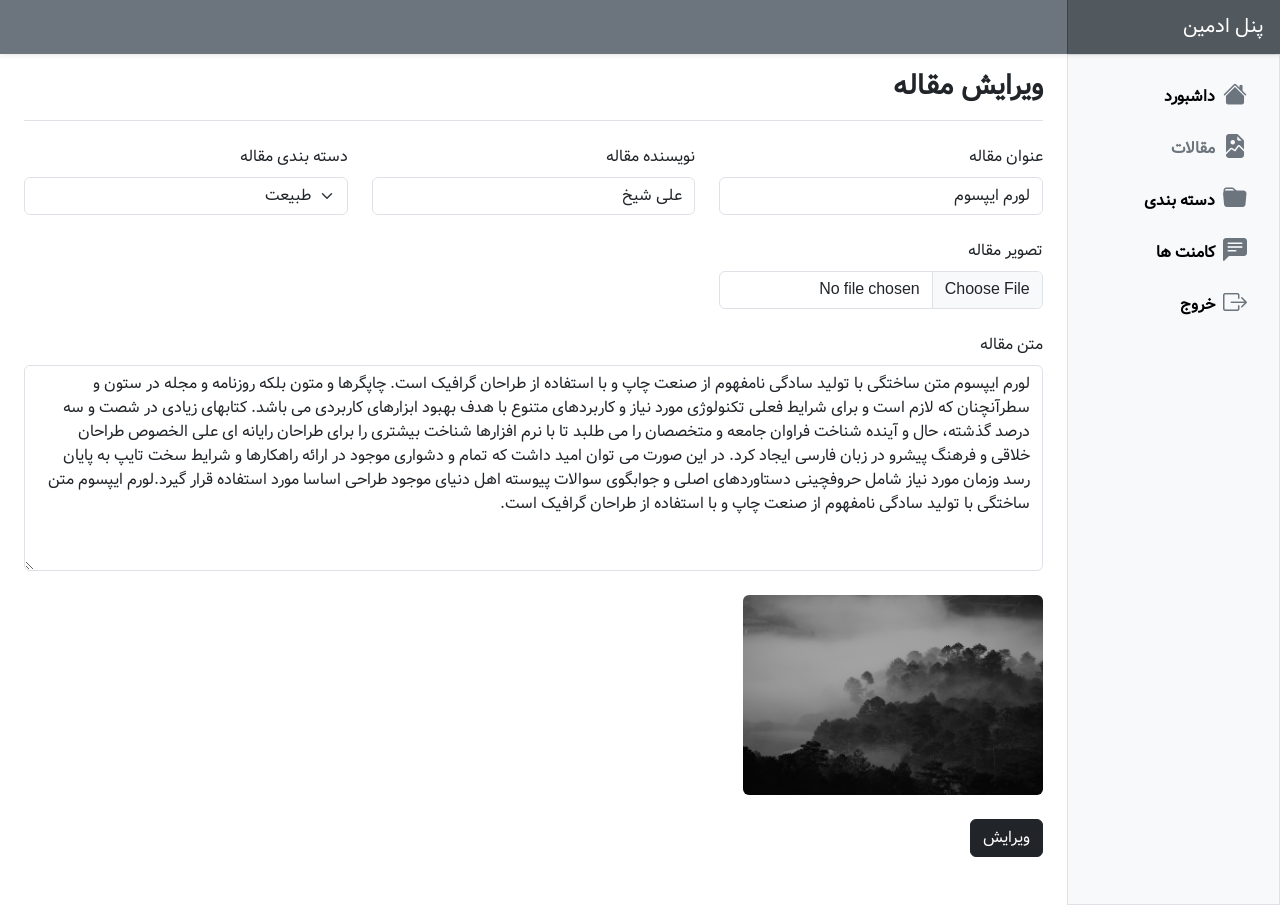
<file: admin-panel-template/pages/posts/edit.html>
<!DOCTYPE html>
<html dir="rtl" lang="fa">
    <head>
        <meta charset="UTF-8" />
        <meta name="viewport" content="width=device-width, initial-scale=1.0" />
        <title>php tutorial || blog project || webprog.io</title>

        <!-- <link
            rel="stylesheet"
            href="https://cdn.jsdelivr.net/npm/bootstrap-icons@1.10.5/font/bootstrap-icons.css"
        /> -->
        <link
            rel="stylesheet"
            href="../../assets/css/bootstrap-icons.css"
        />
        <!-- <link
            href="https://cdn.jsdelivr.net/npm/bootstrap@5.3.1/dist/css/bootstrap.min.css"
            rel="stylesheet"
            integrity="sha384-4bw+/aepP/YC94hEpVNVgiZdgIC5+VKNBQNGCHeKRQN+PtmoHDEXuppvnDJzQIu9"
            crossorigin="anonymous"
        /> -->
        <link
            href="../../assets/css/bootstrap.min.css"
            rel="stylesheet"
        />

        <link rel="stylesheet" href="../../assets/css/style.css" />
    </head>

    <body>
        <header
            class="navbar sticky-top bg-secondary flex-md-nowrap p-0 shadow-sm"
        >
            <a
                class="navbar-brand col-md-3 col-lg-2 me-0 px-3 fs-5 text-white"
                href="index.html"
                >پنل ادمین</a
            >

            <button
                class="ms-2 nav-link px-3 text-white d-md-none"
                type="button"
                data-bs-toggle="offcanvas"
                data-bs-target="#sidebarMenu"
            >
                <i class="bi bi-justify-left fs-2"></i>
            </button>
        </header>

        <div class="container-fluid">
            <div class="row">
                <!-- Sidebar Section -->
                <div
                    class="sidebar border border-right col-md-3 col-lg-2 p-0 bg-body-tertiary"
                >
                    <div
                        class="offcanvas-md offcanvas-end bg-body-tertiary"
                        tabindex="-1"
                        id="sidebarMenu"
                    >
                        <div class="offcanvas-header">
                            <button
                                type="button"
                                class="btn-close"
                                data-bs-dismiss="offcanvas"
                                data-bs-target="#sidebarMenu"
                            ></button>
                        </div>

                        <div
                            class="offcanvas-body d-md-flex flex-column p-0 pt-lg-3 overflow-y-auto"
                        >
                            <ul class="nav flex-column pe-3">
                                <li class="nav-item">
                                    <a
                                        class="nav-link link-body-emphasis text-decoration-none d-flex align-items-center gap-2"
                                        href="../../index.html"
                                    >
                                        <i
                                            class="bi bi-house-fill fs-4 text-secondary"
                                        ></i>
                                        <span class="fw-bold">داشبورد</span>
                                    </a>
                                </li>

                                <li class="nav-item">
                                    <a
                                        class="nav-link link-body-emphasis text-decoration-none d-flex align-items-center gap-2 text-secondary"
                                        href="./index.html"
                                    >
                                        <i
                                            class="bi bi-file-earmark-image-fill fs-4 text-secondary"
                                        ></i>
                                        <span class="fw-bold">مقالات</span>
                                    </a>
                                </li>

                                <li class="nav-item">
                                    <a
                                        class="nav-link link-body-emphasis text-decoration-none d-flex align-items-center gap-2"
                                        href="../categories/index.html"
                                    >
                                        <i
                                            class="bi bi-folder-fill fs-4 text-secondary"
                                        ></i>

                                        <span class="fw-bold">دسته بندی</span>
                                    </a>
                                </li>

                                <li class="nav-item">
                                    <a
                                        class="nav-link link-body-emphasis text-decoration-none d-flex align-items-center gap-2"
                                        href="../comments/index.html"
                                    >
                                        <i
                                            class="bi bi-chat-left-text-fill fs-4 text-secondary"
                                        ></i>

                                        <span class="fw-bold">کامنت ها</span>
                                    </a>
                                </li>

                                <li class="nav-item">
                                    <a
                                        class="nav-link link-body-emphasis text-decoration-none d-flex align-items-center gap-2"
                                        href="#"
                                    >
                                        <i
                                            class="bi bi-box-arrow-right fs-4 text-secondary"
                                        ></i>

                                        <span class="fw-bold">خروج</span>
                                    </a>
                                </li>
                            </ul>
                        </div>
                    </div>
                </div>

                <!-- Main Section -->
                <main class="col-md-9 ms-sm-auto col-lg-10 px-md-4 mb-5">
                    <div
                        class="d-flex justify-content-between flex-wrap flex-md-nowrap align-items-center pt-3 pb-2 mb-3 border-bottom"
                    >
                        <h1 class="fs-3 fw-bold">ویرایش مقاله</h1>
                    </div>

                    <!-- Posts -->
                    <div class="mt-4">
                        <form class="row g-4">
                            <div class="col-12 col-sm-6 col-md-4">
                                <label class="form-label">عنوان مقاله</label>
                                <input
                                    type="text"
                                    class="form-control"
                                    value="لورم ایپسوم"
                                />
                            </div>

                            <div class="col-12 col-sm-6 col-md-4">
                                <label class="form-label">نویسنده مقاله</label>
                                <input
                                    type="text"
                                    class="form-control"
                                    value="علی شیخ"
                                />
                            </div>

                            <div class="col-12 col-sm-6 col-md-4">
                                <label class="form-label"
                                    >دسته بندی مقاله</label
                                >
                                <select class="form-select">
                                    <option value="1">طبیعت</option>
                                    <option value="2">گردشگری</option>
                                    <option value="3">تکنولوژی</option>
                                    <option value="4">متفرقه</option>
                                </select>
                            </div>

                            <div class="col-12 col-sm-6 col-md-4">
                                <label for="formFile" class="form-label"
                                    >تصویر مقاله</label
                                >
                                <input class="form-control" type="file" />
                            </div>

                            <div class="col-12">
                                <label for="formFile" class="form-label"
                                    >متن مقاله</label
                                >
                                <textarea class="form-control" rows="8">
لورم ایپسوم متن ساختگی با تولید سادگی نامفهوم از صنعت چاپ و با استفاده از طراحان گرافیک است. چاپگرها و متون بلکه روزنامه و مجله در ستون و سطرآنچنان که لازم است و برای شرایط فعلی تکنولوژی مورد نیاز و کاربردهای متنوع با هدف بهبود ابزارهای کاربردی می باشد. کتابهای زیادی در شصت و سه درصد گذشته، حال و آینده شناخت فراوان جامعه و متخصصان را می طلبد تا با نرم افزارها شناخت بیشتری را برای طراحان رایانه ای علی الخصوص طراحان خلاقی و فرهنگ پیشرو در زبان فارسی ایجاد کرد. در این صورت می توان امید داشت که تمام و دشواری موجود در ارائه راهکارها و شرایط سخت تایپ به پایان رسد وزمان مورد نیاز شامل حروفچینی دستاوردهای اصلی و جوابگوی سوالات پیوسته اهل دنیای موجود طراحی اساسا مورد استفاده قرار گیرد.لورم ایپسوم متن ساختگی با تولید سادگی نامفهوم از صنعت چاپ و با استفاده از طراحان گرافیک است.
                            </textarea
                                >
                            </div>

                            
                            <div class="col-12 col-sm-6 col-md-4">
                                <img class="rounded" src="../../assets/images/1.jpg" width="300" />
                            </div>

                            <div class="col-12">
                                <button type="submit" class="btn btn-dark">
                                    ویرایش
                                </button>
                            </div>
                        </form>
                    </div>
                </main>
            </div>
        </div>

        <!-- <script
            src="https://cdn.jsdelivr.net/npm/bootstrap@5.3.1/dist/js/bootstrap.bundle.min.js"
            integrity="sha384-HwwvtgBNo3bZJJLYd8oVXjrBZt8cqVSpeBNS5n7C8IVInixGAoxmnlMuBnhbgrkm"
            crossorigin="anonymous"
        ></script> -->

        <script
            src="../../assets/js/bootstrap.bundle.min.js"
        ></script>
    </body>
</html>
</file>
<file: admin-panel-template/assets/css/style.css>
@font-face {
    font-family: "Vazir";
    src: url("../fonts/Vazir.eot");
    /* IE9 Compat Modes */
    src: url("../fonts/Vazir.eot?#iefix") format("embedded-opentype"),
        url("../fonts/Vazir.woff2") format("woff2"),
        url("../fonts/Vazir.woff") format("woff"),
        url("../fonts/Vazir.ttf") format("truetype");
    /* Safari, Android, iOS */
}

body {
    font-family: "Vazir", sans-serif;
}

/*
* Sidebar
*/

@media (min-width: 768px) {
    .sidebar .offcanvas-lg {
        position: -webkit-sticky;
        position: sticky;
        top: 48px;
    }
}

/*
* Navbar
*/

.navbar-brand {
    padding-top: 0.75rem;
    padding-bottom: 0.75rem;
    background-color: rgba(0, 0, 0, 0.25);
    box-shadow: inset 1px 0 0 rgba(0, 0, 0, 0.25);
}

td,
th {
    font-size: 1rem;
}

.auth {
    margin-top: 70px;
    display: flex;
    align-items: center;
    padding-top: 40px;
    padding-bottom: 40px;
    background-color: #f5f5f5;
}

.form-signin {
    max-width: 330px;
    padding: 15px;
}

.alert-sm {
    font-size: 0.85rem;
    padding-top: 0.75rem;
    padding-bottom: 0.75rem;
}
</file>
